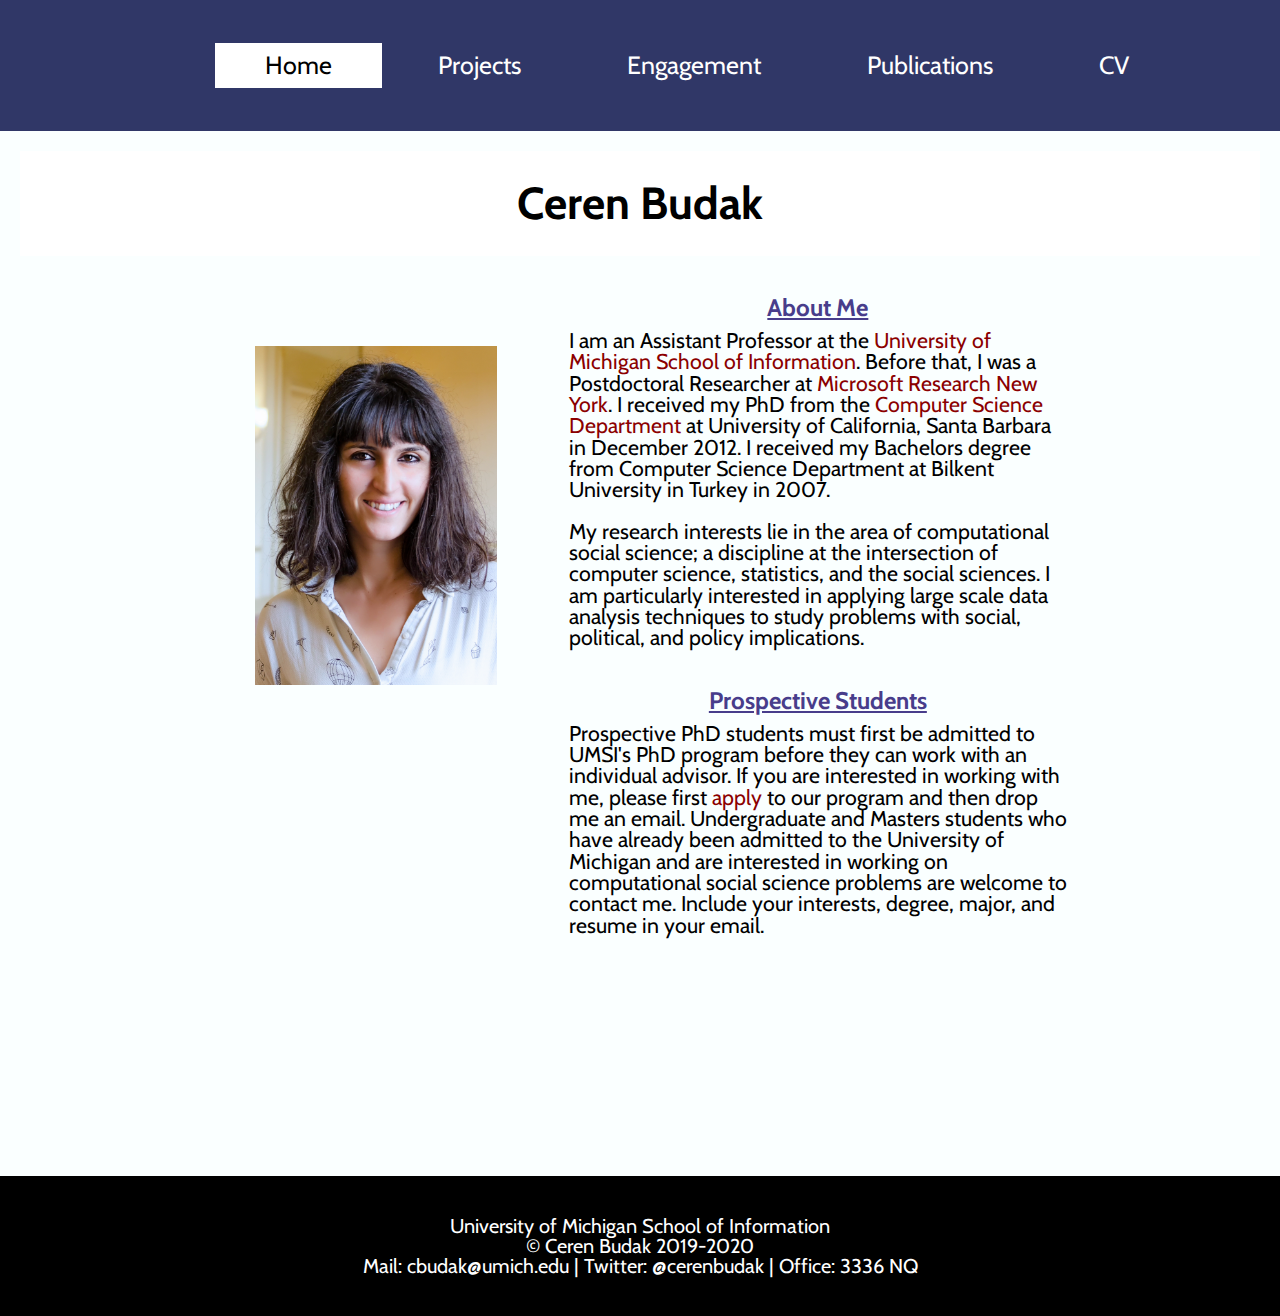
<file: index.html>
<!DOCTYPE html>
<html lang="en" dir="ltr">
<head>
    <meta charset="utf-8">
    <meta name="viewport" content="width=device-width, initial-scale=1.0">
    <link rel="stylesheet" type="text/css" href="style/html5reset.css">
    <link rel="stylesheet" type="text/css" href="style/style.css">
    <link href="https://fonts.googleapis.com/css?family=Cabin" rel="stylesheet">
    <link href= "https://fonts.googleapis.com/css?family=Ibarra+Real+Nova&display=swap" rel="stylesheet">
    <title>Ceren Budak</title>
</head>
<body>
    <main>

        <div class="skip"><a href="#main">Skip to Main Content</a></div>

        <div class="nav">
          <nav>
            <ul class='nav-links'>
              <li><a href="index.html" class='active-page'>Home</a></li>
              <li><a href="projects.html">Projects</a></li>
              <li><a href="engagement.html">Engagement</a></li>
              <li><a href="publications.html">Publications</a></li>
              <li><a href="cv.html">CV</a></li>

            </ul>
          </nav>
        </div>

        <div class="container">

        <header id="main">
          <h1>Ceren Budak</h1>
        </header>

        <div class="profile-img">
          <img src="images/cerenbudak_portrait.jpg" alt="">
        </div>

        <div class="about">

      <h2>About Me</h2>
      <p>
      I am an Assistant Professor at the <a target="_blank" href="https://www.si.umich.edu/">University of Michigan
      School of Information</a>. Before that, I was a Postdoctoral Researcher at <a target="_blank" href="http://research.microsoft.com/en-us/labs/newyork/">Microsoft Research New York</a>.
      I received my PhD from the <a target="_blank" href="http://www.cs.ucsb.edu/">Computer Science Department</a> at University of California, Santa Barbara in December 2012.
      I received my Bachelors degree from Computer Science Department at Bilkent University in Turkey in 2007.
      </p>

      <p>My research interests lie in the area of computational social science;
      a discipline at the intersection of computer science, statistics, and the social sciences.
      I am particularly interested in applying large scale data analysis techniques to study problems with social,
      political, and policy implications.
      </p>

      <h2>Prospective Students</h2>

      <p>Prospective PhD students must first be admitted to UMSI's PhD program before they can work with an individual advisor.
        If you are interested in working with me, please first <a target='_blank' href="https://www.si.umich.edu/academics/admissions/phd-application-requirements">apply</a> to our program and then drop me an email.
        Undergraduate and Masters students who have already been admitted to the University of Michigan and are interested
        in working on computational social science problems are welcome to contact me.
        Include your interests, degree, major, and resume in your email. </p>
      </div>

    </div>


        <footer>
          <p>University of Michigan School of Information <br/>
            &copy; Ceren Budak 2019-2020<br/>
            Mail: cbudak@umich.edu | Twitter: @cerenbudak | Office: 3336 NQ</p>
        </footer>
        </main>
      </body>
    </html>
</file>
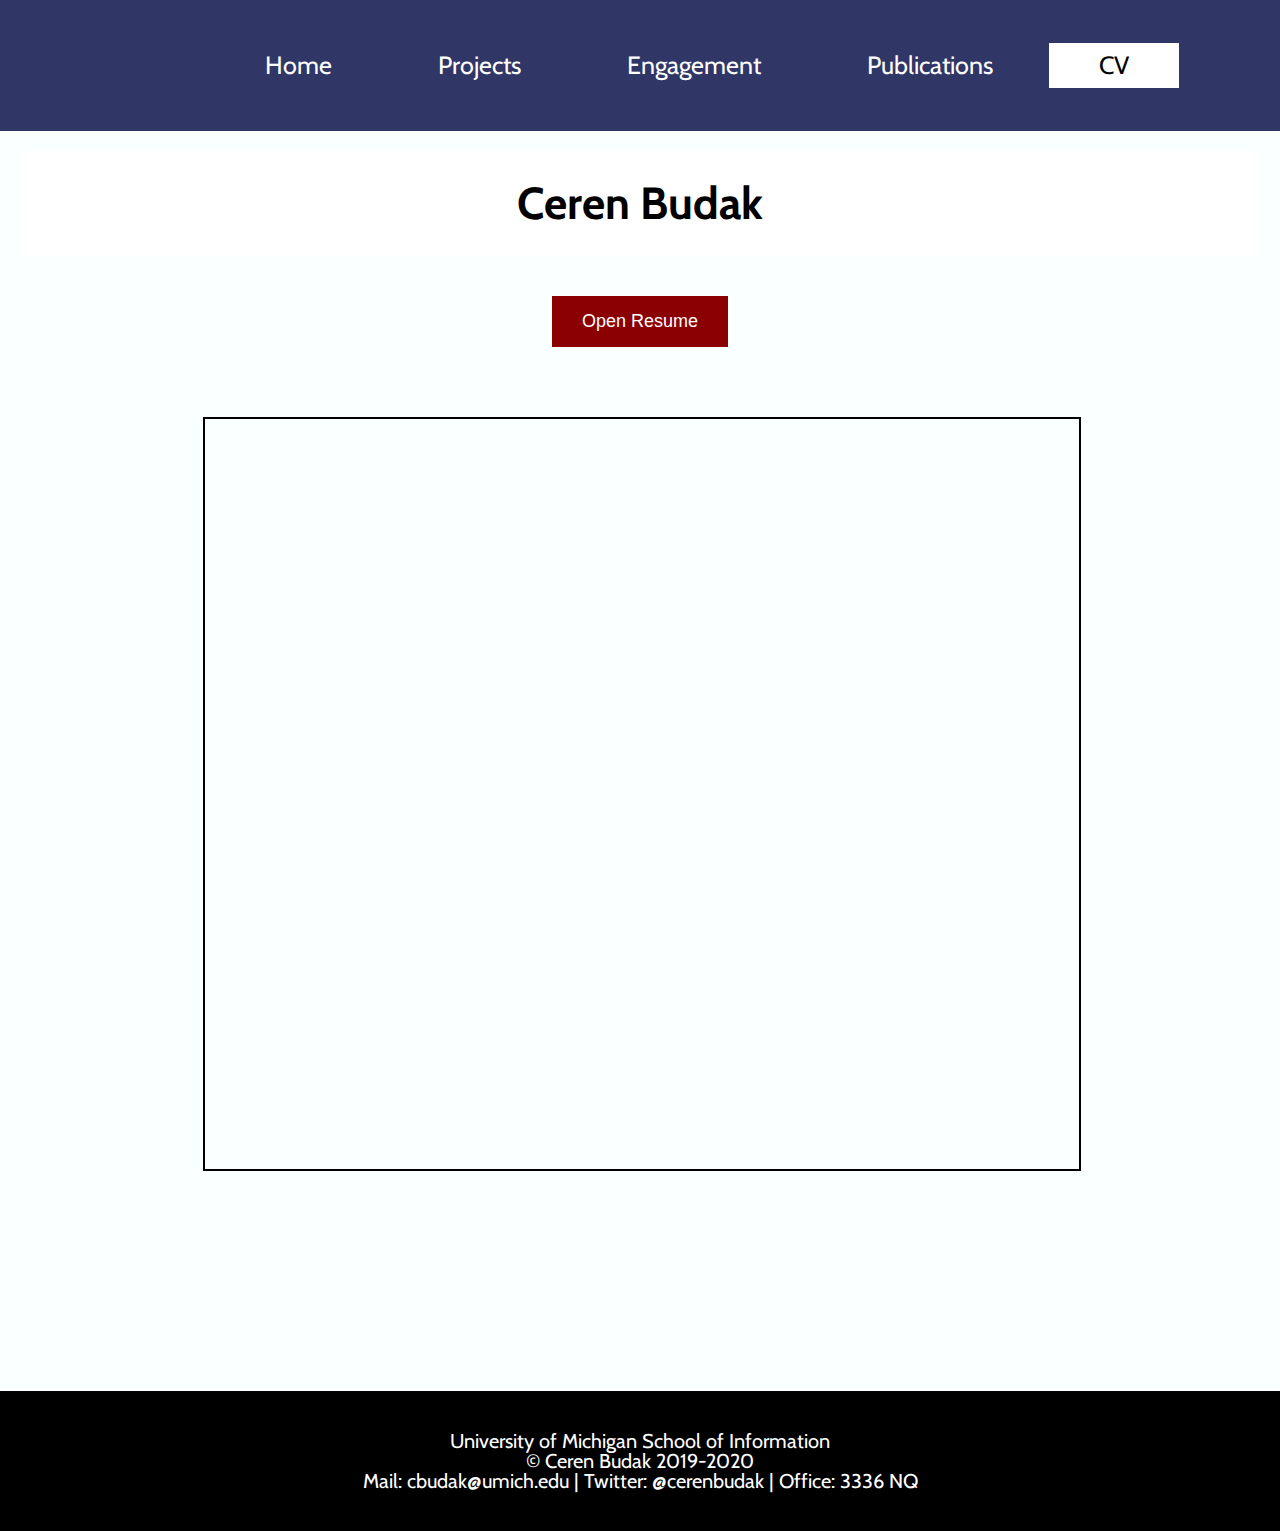
<file: cv.html>
<!DOCTYPE html>
<html lang="en" dir="ltr">
<head>
    <meta charset="utf-8">
    <meta name="viewport" content="width=device-width, initial-scale=1.0">
    <link rel="stylesheet" type="text/css" href="style/html5reset.css">
    <link rel="stylesheet" type="text/css" href="style/style.css">
    <link href="https://fonts.googleapis.com/css?family=Cabin" rel="stylesheet">
    <link href= "https://fonts.googleapis.com/css?family=Ibarra+Real+Nova&display=swap" rel="stylesheet">
    <title>CV</title>
  </head>
<body>
    <main>
        <div class="skip"><a href="#main">Skip to Main Content</a></div>
        <div class="nav">
          <nav>
            <ul class='nav-links'>
              <li><a href="index.html">Home</a></li>
              <li><a href="projects.html">Projects</a></li>
              <li><a href="engagement.html" >Engagement</a></li>
              <li><a href="publications.html">Publications</a></li>
              <li><a href="cv.html" class='active-page'>CV</a></li>
            </ul>
          </nav>
        </div>
        <div class="container">

        <header id="main">
          <h1>Ceren Budak</h1>
        </header>
          <iframe src="./files/cv.pdf" title="Resume"></iframe>

          <form method="get" action="./files/cv.pdf" target="_blank"><button type="submit">Open Resume</button></form>
          <!-- Bootstrap core JavaScript, need to download Bootstrap to use...check if necessary. -->
          <!-- <script src="./files/jquery.min.js.download"></script>
          <script src="./files/bootstrap.bundle.min.js.download"></script> -->
</div>
        <footer>
          <p>University of Michigan School of Information <br/>
            &copy; Ceren Budak 2019-2020<br/>
            Mail: cbudak@umich.edu | Twitter: @cerenbudak | Office: 3336 NQ</p>
        </footer>
        </main>
      </body>
    </html>
</file>
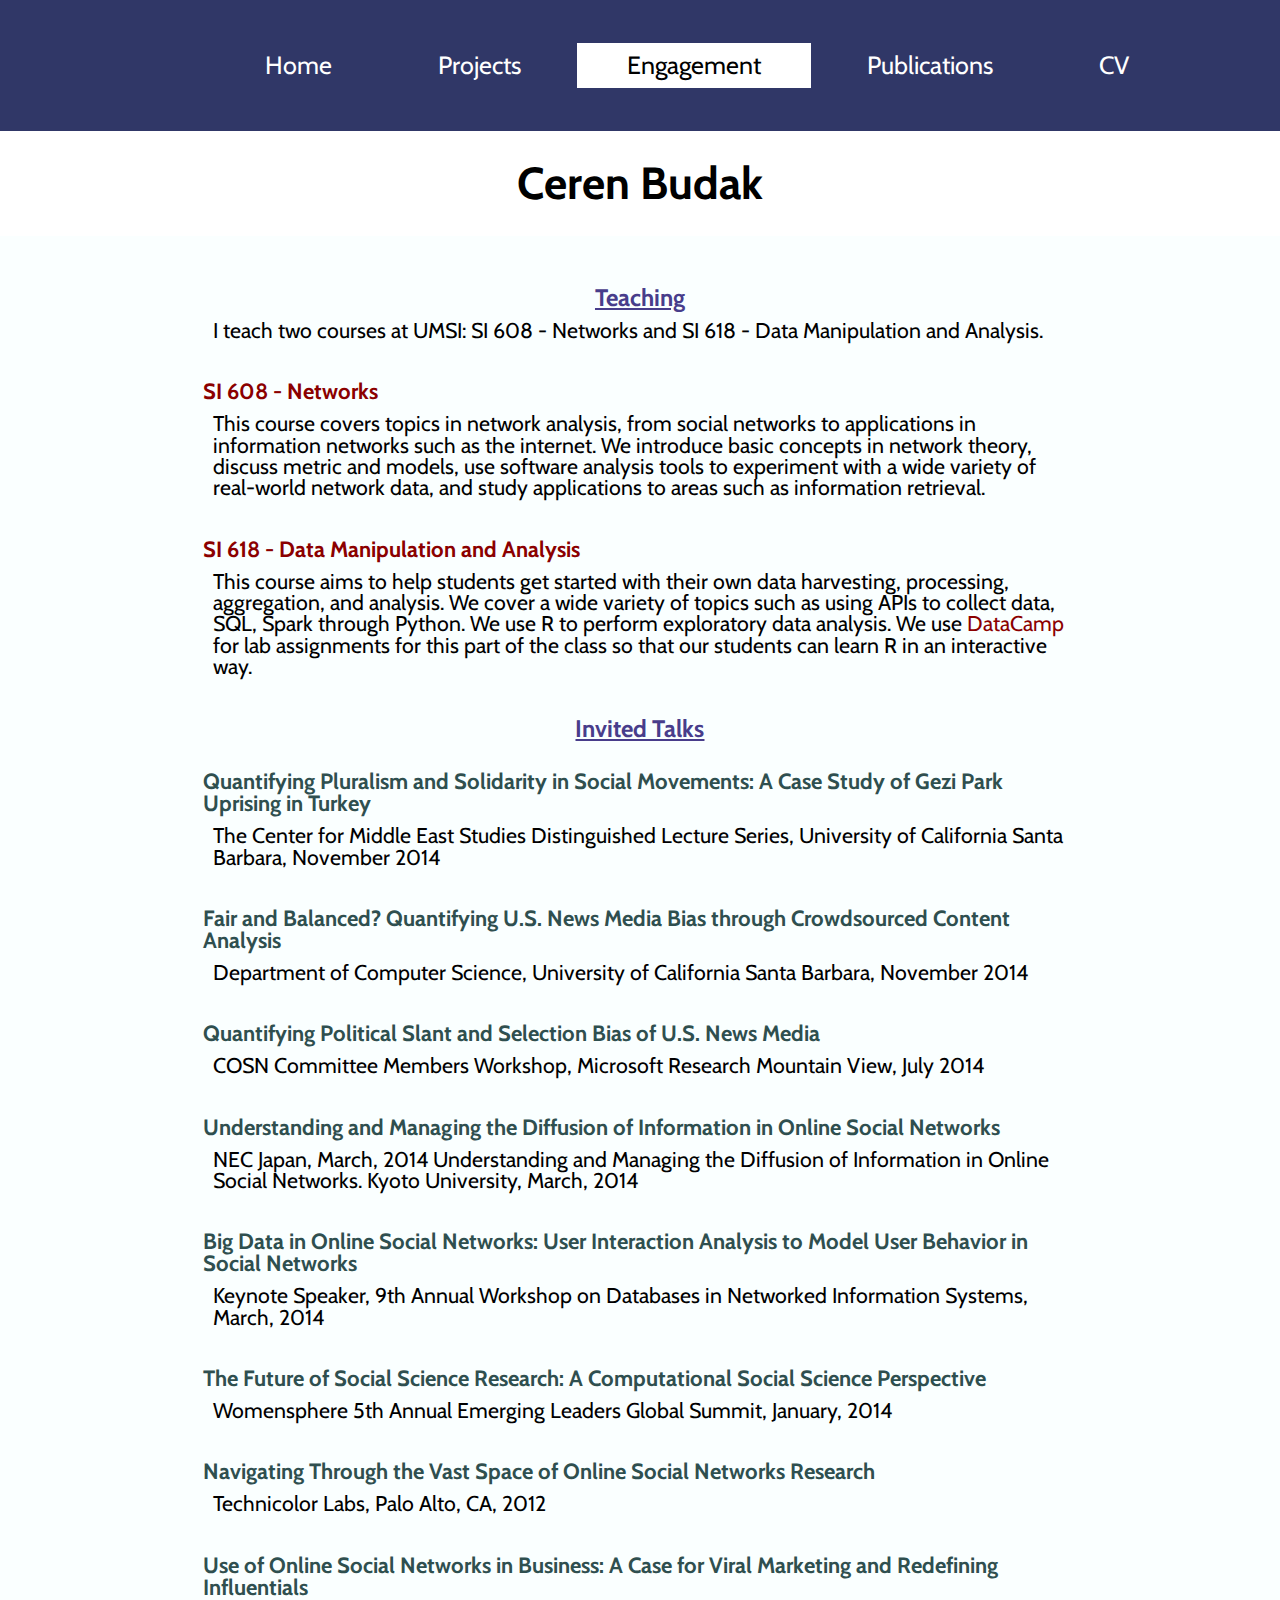
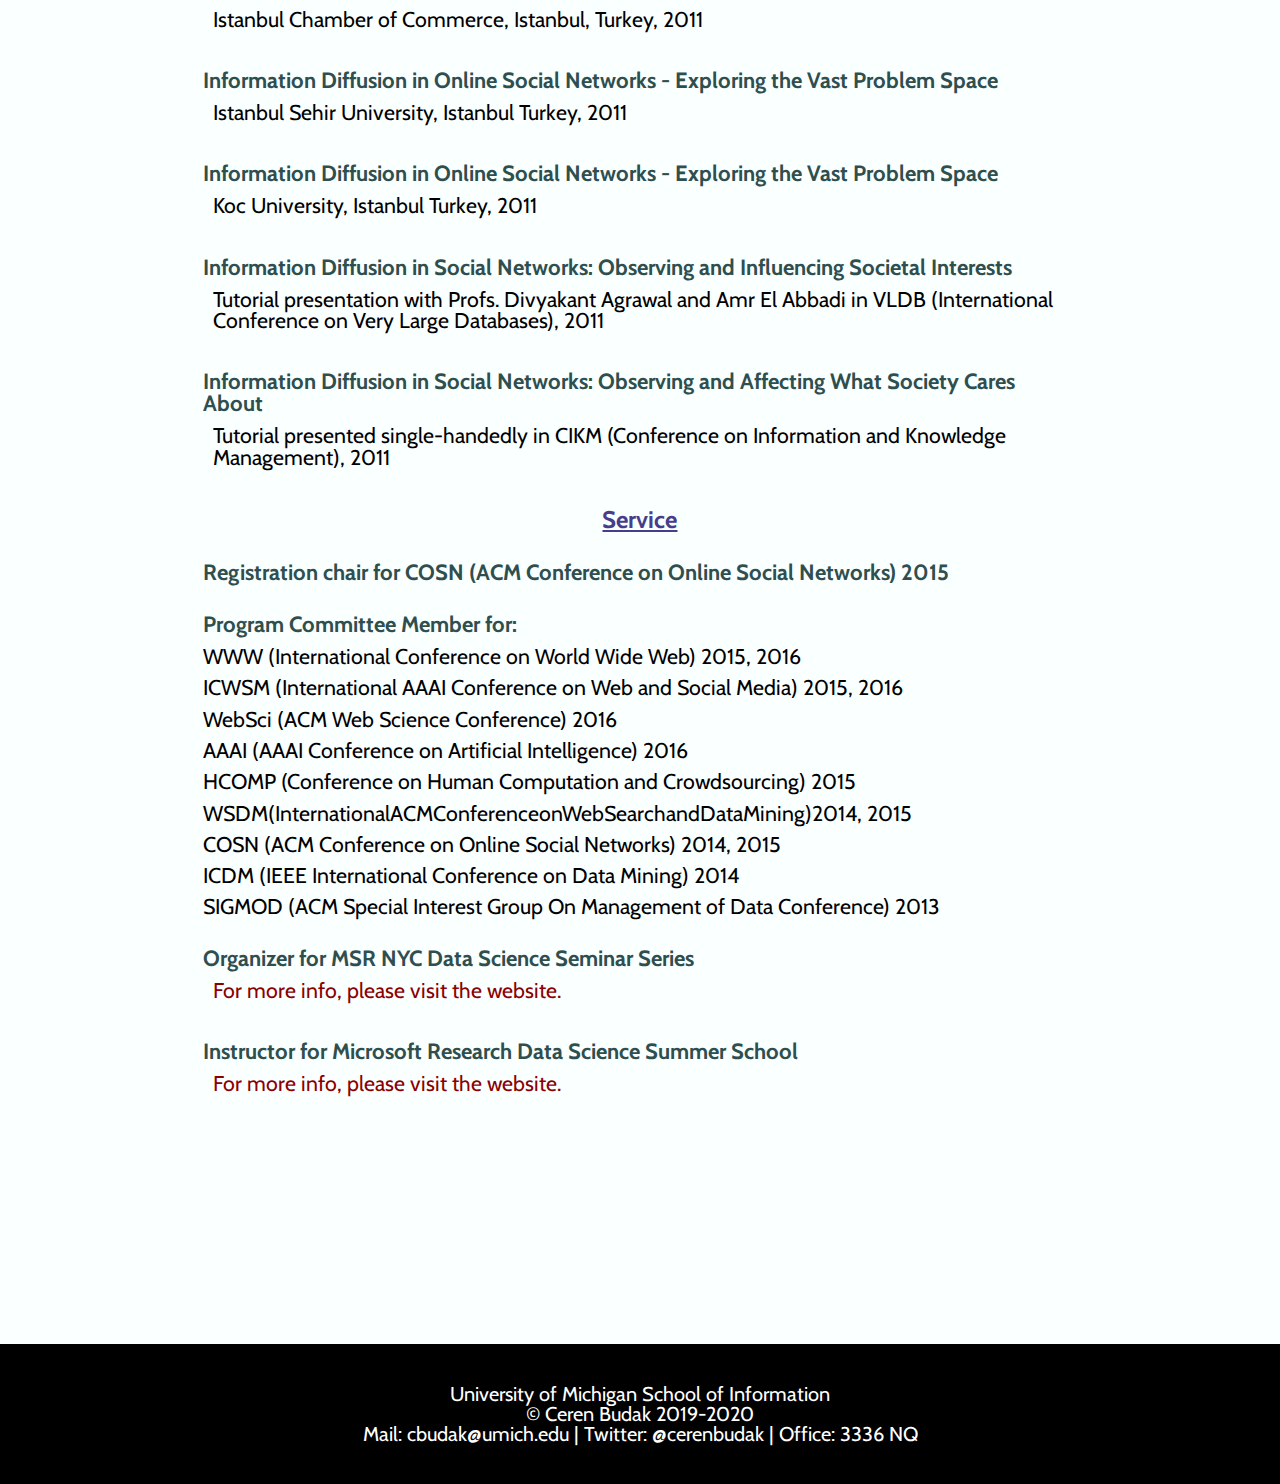
<file: engagement.html>
<!DOCTYPE html>
<html lang="en" dir="ltr">
<head>
    <meta charset="utf-8">
    <meta name="viewport" content="width=device-width, initial-scale=1.0">
    <link rel="stylesheet" type="text/css" href="style/html5reset.css">
    <link rel="stylesheet" type="text/css" href="style/style.css">
    <link href="https://fonts.googleapis.com/css?family=Cabin" rel="stylesheet">
    <link href= "https://fonts.googleapis.com/css?family=Ibarra+Real+Nova&display=swap" rel="stylesheet">
    <title>Engagement</title>
  </head>
<body>
    <main>
        <div class="skip"><a href="#main">Skip to Main Content</a></div>
        <div class="nav">
          <nav>
            <ul class='nav-links'>
              <li><a href="index.html">Home</a></li>
              <li><a href="projects.html">Projects</a></li>
              <li><a href="engagement.html"  class='active-page'>Engagement</a></li>
              <li><a href="publications.html">Publications</a></li>
              <li><a href="cv.html">CV</a></li>
            </ul>
          </nav>
        </div>
        <header id="main">
          <h1>Ceren Budak</h1>
        </header>
        <div class="container">
          <div class = "text">
            <div class="teaching">
                <h2>Teaching</h2>
                <p>I teach two courses at UMSI: SI 608 - Networks and SI 618 - Data Manipulation and Analysis.</p>

                <h3><a target = "_blank" href = 'https://www.si.umich.edu/programs/courses/608'>SI 608 - Networks</a></h3>
                <p>This course covers topics in network analysis, from social networks to applications in information networks such as the internet. We introduce basic concepts in network theory, discuss metric and models, use software analysis tools to experiment with a wide variety of real-world network data, and study applications to areas such as information retrieval.</p>

                <h3><a target = "_blank" href = 'https://www.si.umich.edu/programs/courses/618'>SI 618 - Data Manipulation and Analysis</a></h3>
                <p>This course aims to help students get started with their own data harvesting, processing, aggregation, and analysis. We cover a wide variety of topics such as using APIs to collect data, SQL, Spark through Python. We use R to perform exploratory data analysis. We use <a target = "_blank" href = 'https://www.datacamp.com/'>DataCamp</a> for lab assignments for this part of the class so that our students can learn R in an interactive way.</p>
            </div>
            <div class="talks">
              <h2>Invited Talks</h2>
              <ul>
                <li>
                  <h3>Quantifying Pluralism and Solidarity in Social Movements: A Case Study of Gezi Park Uprising in Turkey</h3>
                  <p class="li">The Center for Middle East Studies Distinguished Lecture Series, University of California Santa Barbara, November 2014</p>
                </li>
                <li>
                  <h3>Fair and Balanced? Quantifying U.S. News Media Bias through Crowdsourced Content Analysis</h3>
                  <p class="li">Department of Computer Science, University of California Santa Barbara, November 2014</p>
                </li>
                <li>
                  <h3>Quantifying Political Slant and Selection Bias of U.S. News Media</h3>
                  <p class="li"> COSN Committee Members Workshop, Microsoft Research Mountain View, July 2014</p>
                </li>
                <li>
                  <h3>Understanding and Managing the Diffusion of Information in Online Social Networks</h3>
                  <p class="li">NEC Japan, March, 2014
                  Understanding and Managing the Diffusion of Information in Online Social Networks. Kyoto University, March, 2014 </p>
                </li>
                <li>
                  <h3>Big Data in Online Social Networks: User Interaction Analysis to Model User Behavior in Social Networks</h3>
                  <p class="li">Keynote Speaker, 9th Annual Workshop on Databases in Networked Information Systems, March, 2014</p>
                </li>
                <li>
                  <h3>The Future of Social Science Research: A Computational Social Science Perspective</h3>
                  <p class="li">Womensphere 5th Annual Emerging Leaders Global Summit, January, 2014</p>
                </li>
                <li>
                  <h3>Navigating Through the Vast Space of Online Social Networks Research</h3>
                  <p class="li">Technicolor Labs, Palo Alto, CA, 2012</p>
                </li>
                <li>
                  <h3>Use of Online Social Networks in Business: A Case for Viral Marketing and Redefining Influentials</h3>
                  <p class="li">Istanbul Chamber of Commerce, Istanbul, Turkey, 2011</p>
                </li>
                <li>
                  <h3>Information Diffusion in Online Social Networks - Exploring the Vast Problem Space</h3>
                  <p class="li">Istanbul Sehir University, Istanbul Turkey, 2011</p>
                </li>
                <li>
                  <h3>Information Diffusion in Online Social Networks - Exploring the Vast Problem Space</h3>
                  <p class="li">Koc University, Istanbul Turkey, 2011</p>
                </li>
                <li>
                  <h3>Information Diffusion in Social Networks: Observing and Influencing Societal Interests</h3>
                  <p class="li">Tutorial presentation with Profs. Divyakant Agrawal and Amr El Abbadi in VLDB (International Conference on Very Large Databases), 2011 </p>
                </li>
                <li>
                  <h3>Information Diffusion in Social Networks: Observing and Affecting What Society Cares About</h3>
                  <p class="li">Tutorial presented single-handedly in CIKM (Conference on Information and Knowledge Management), 2011</p>
                </li>
              </ul>
            </div>
            <div class="service">
                <h2>Service</h2>
                <ul>
                  <li><h3>Registration chair for COSN (ACM Conference on Online Social Networks) 2015</h3>
                  </li>
                  <li>
                    <h3>Program Committee Member for:</h3>
                    <ul>
                      <li>WWW (International Conference on World Wide Web) 2015, 2016</li>
                      <li>ICWSM (International AAAI Conference on Web and Social Media) 2015, 2016</li>
                      <li>WebSci (ACM Web Science Conference) 2016</li>
                      <li>AAAI (AAAI Conference on Artificial Intelligence) 2016</li>
                      <li>HCOMP (Conference on Human Computation and Crowdsourcing) 2015</li>
                      <li>WSDM(InternationalACMConferenceonWebSearchandDataMining)2014, 2015</li>
                      <li>COSN (ACM Conference on Online Social Networks) 2014, 2015</li>
                      <li>ICDM (IEEE International Conference on Data Mining) 2014</li>
                      <li>SIGMOD (ACM Special Interest Group On Management of Data Conference) 2013</li>
                    </ul>
                  </li>
                  <li>
                    <h3>Organizer for MSR NYC Data Science Seminar Series</h3>
                    <p class="li"><a target = "_blank" href="http://datascienceseminar.nyc/">For more info, please visit the website.</a></p>
                  </li>
                  <li>
                    <h3>Instructor for Microsoft Research Data Science Summer School</h3>
                    <p class='li'><a target = "_blank" href='https://www.microsoft.com/en-us/research/academic-program/data-science-summer-school/'>For more info, please visit the website.</a></p>
                  </li>
                </ul>
              </div>
            </div>
        </div>
        <footer>
          <p>University of Michigan School of Information <br/>
            &copy; Ceren Budak 2019-2020<br/>
            Mail: cbudak@umich.edu | Twitter: @cerenbudak | Office: 3336 NQ</p>
        </footer>
        </main>
      </body>
    </html>
</file>
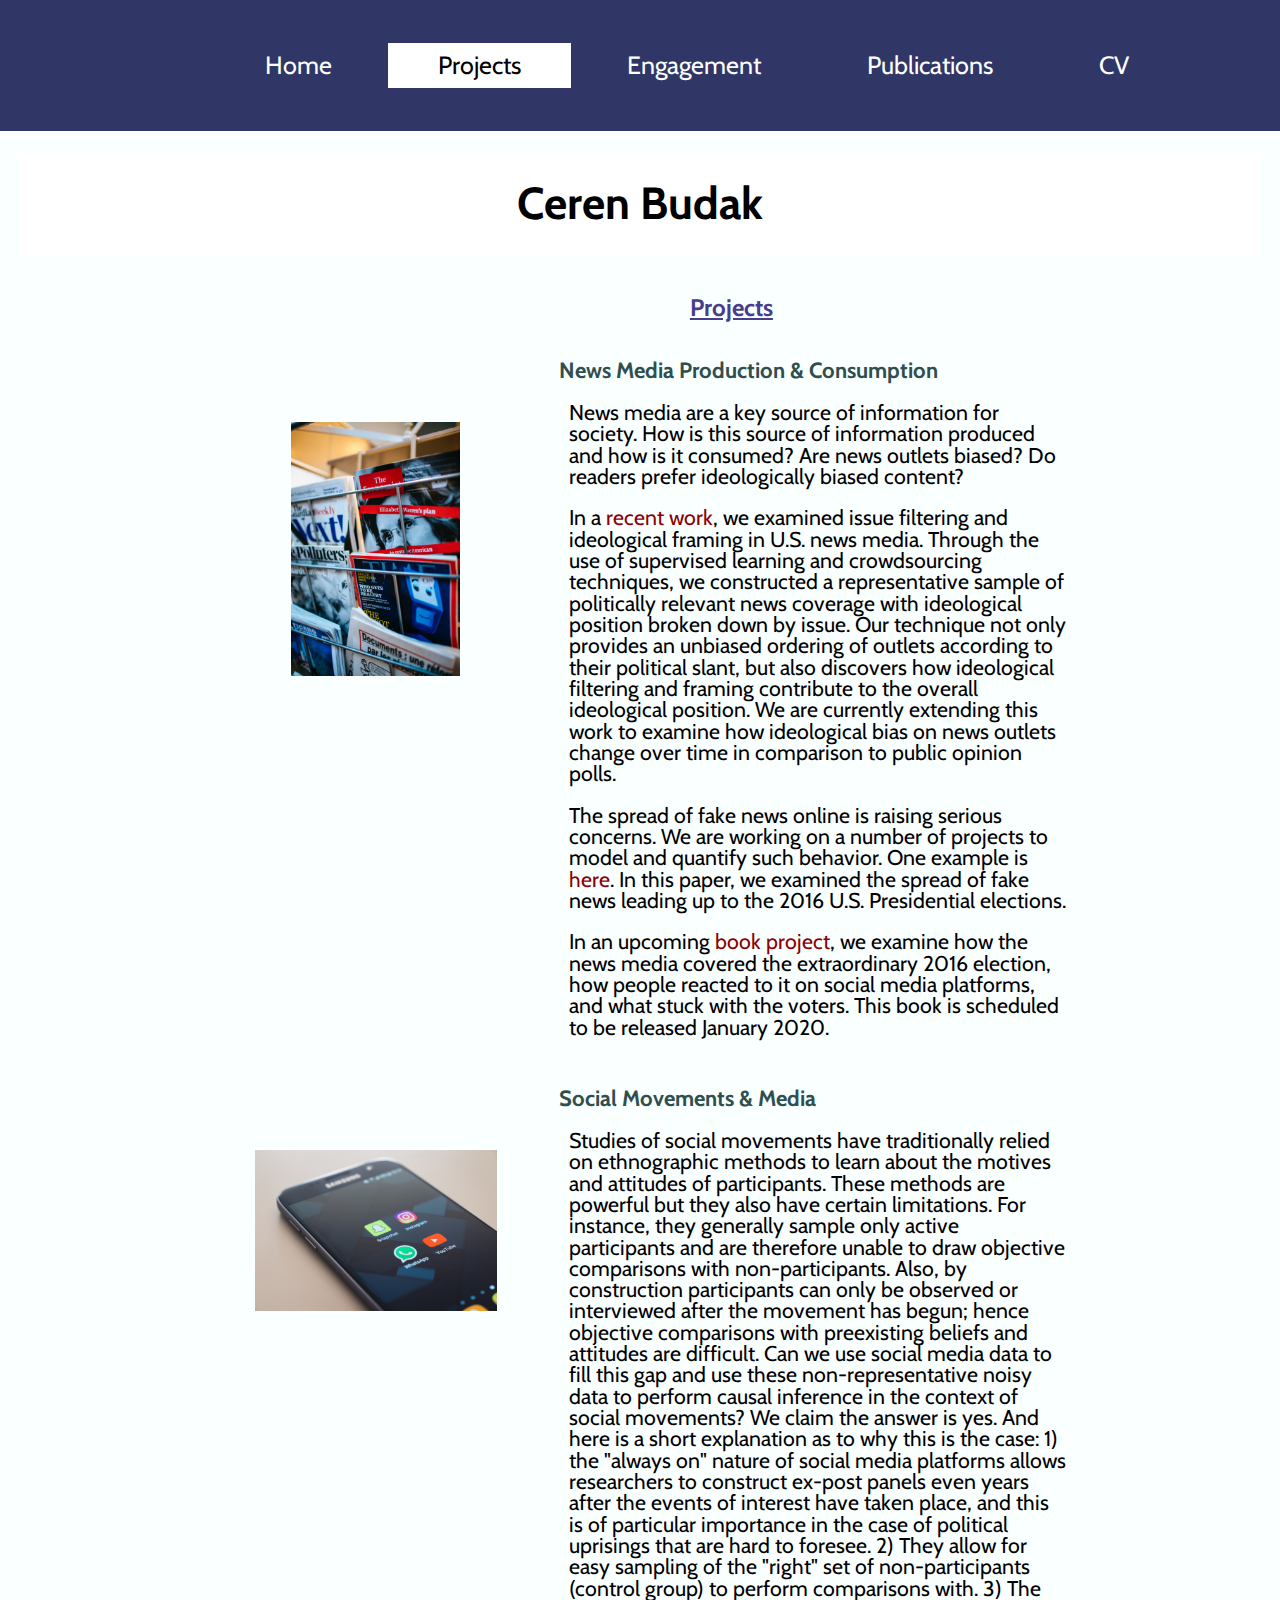
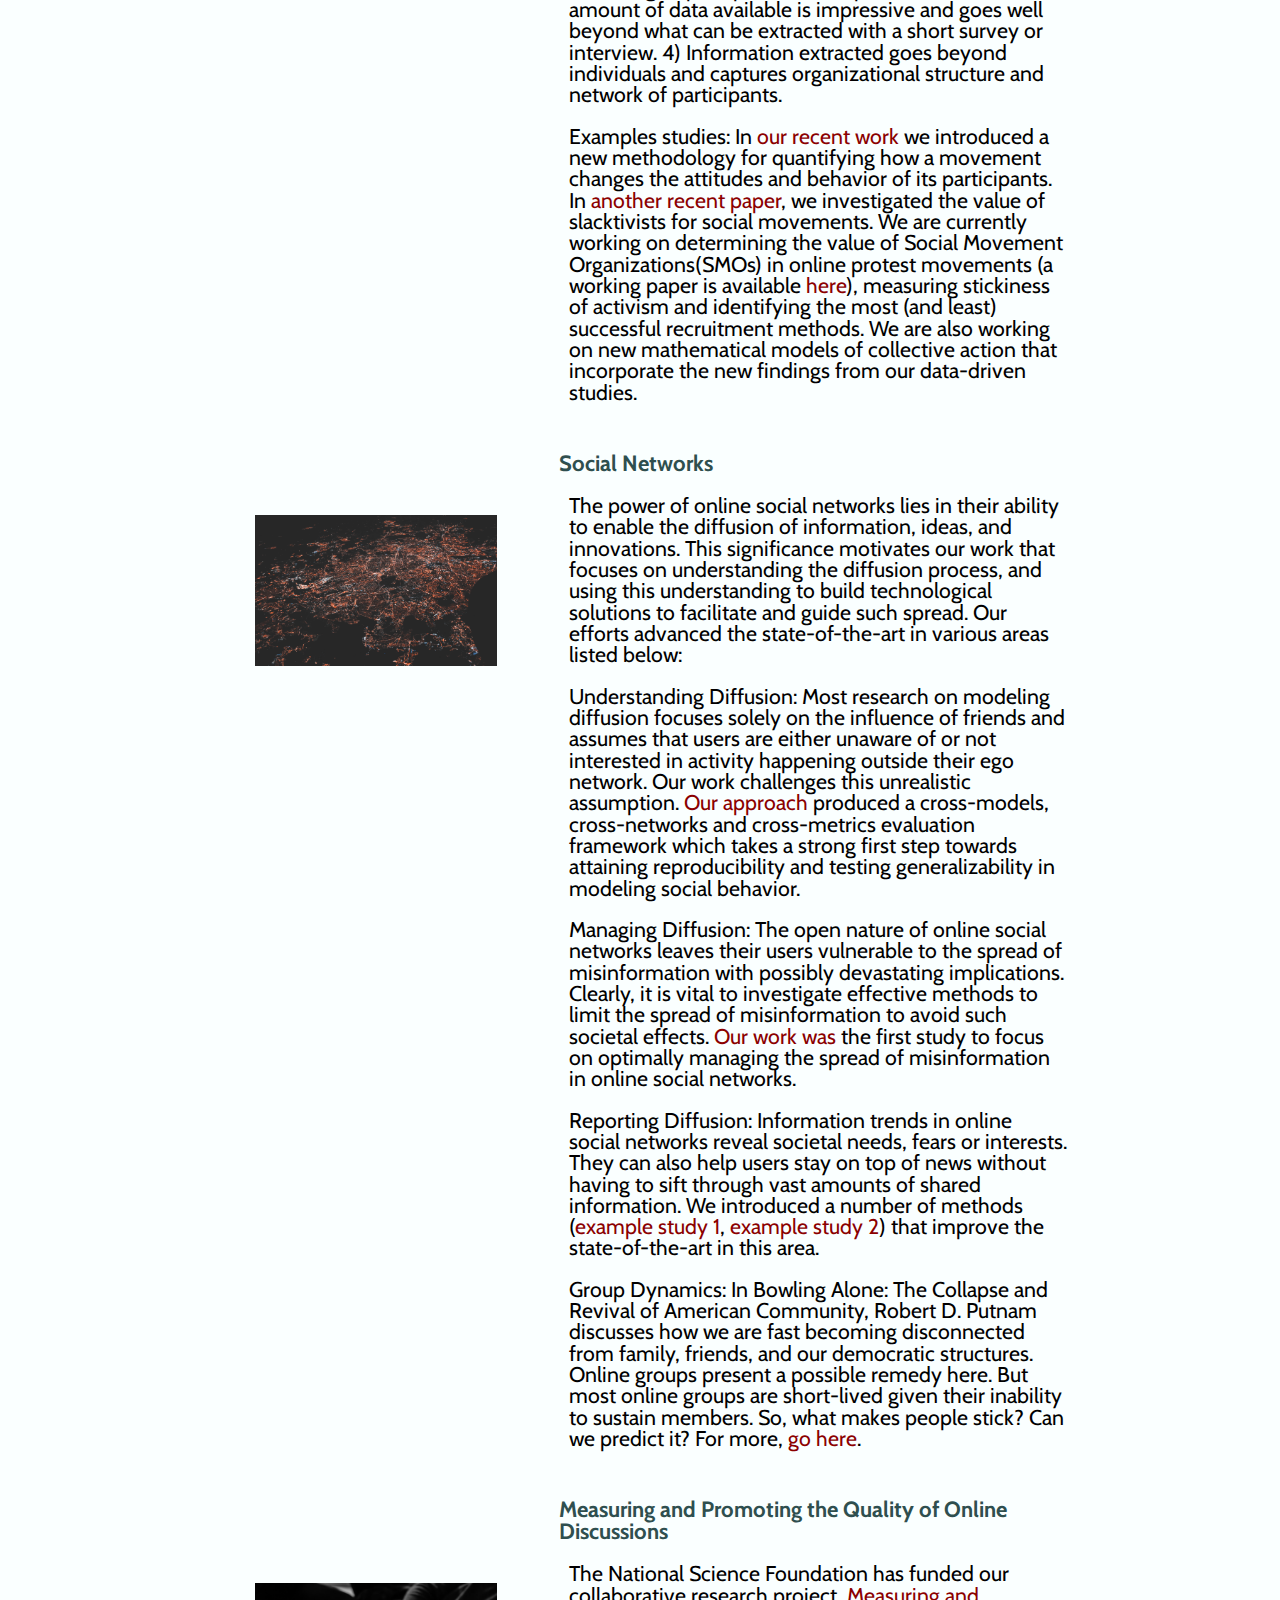
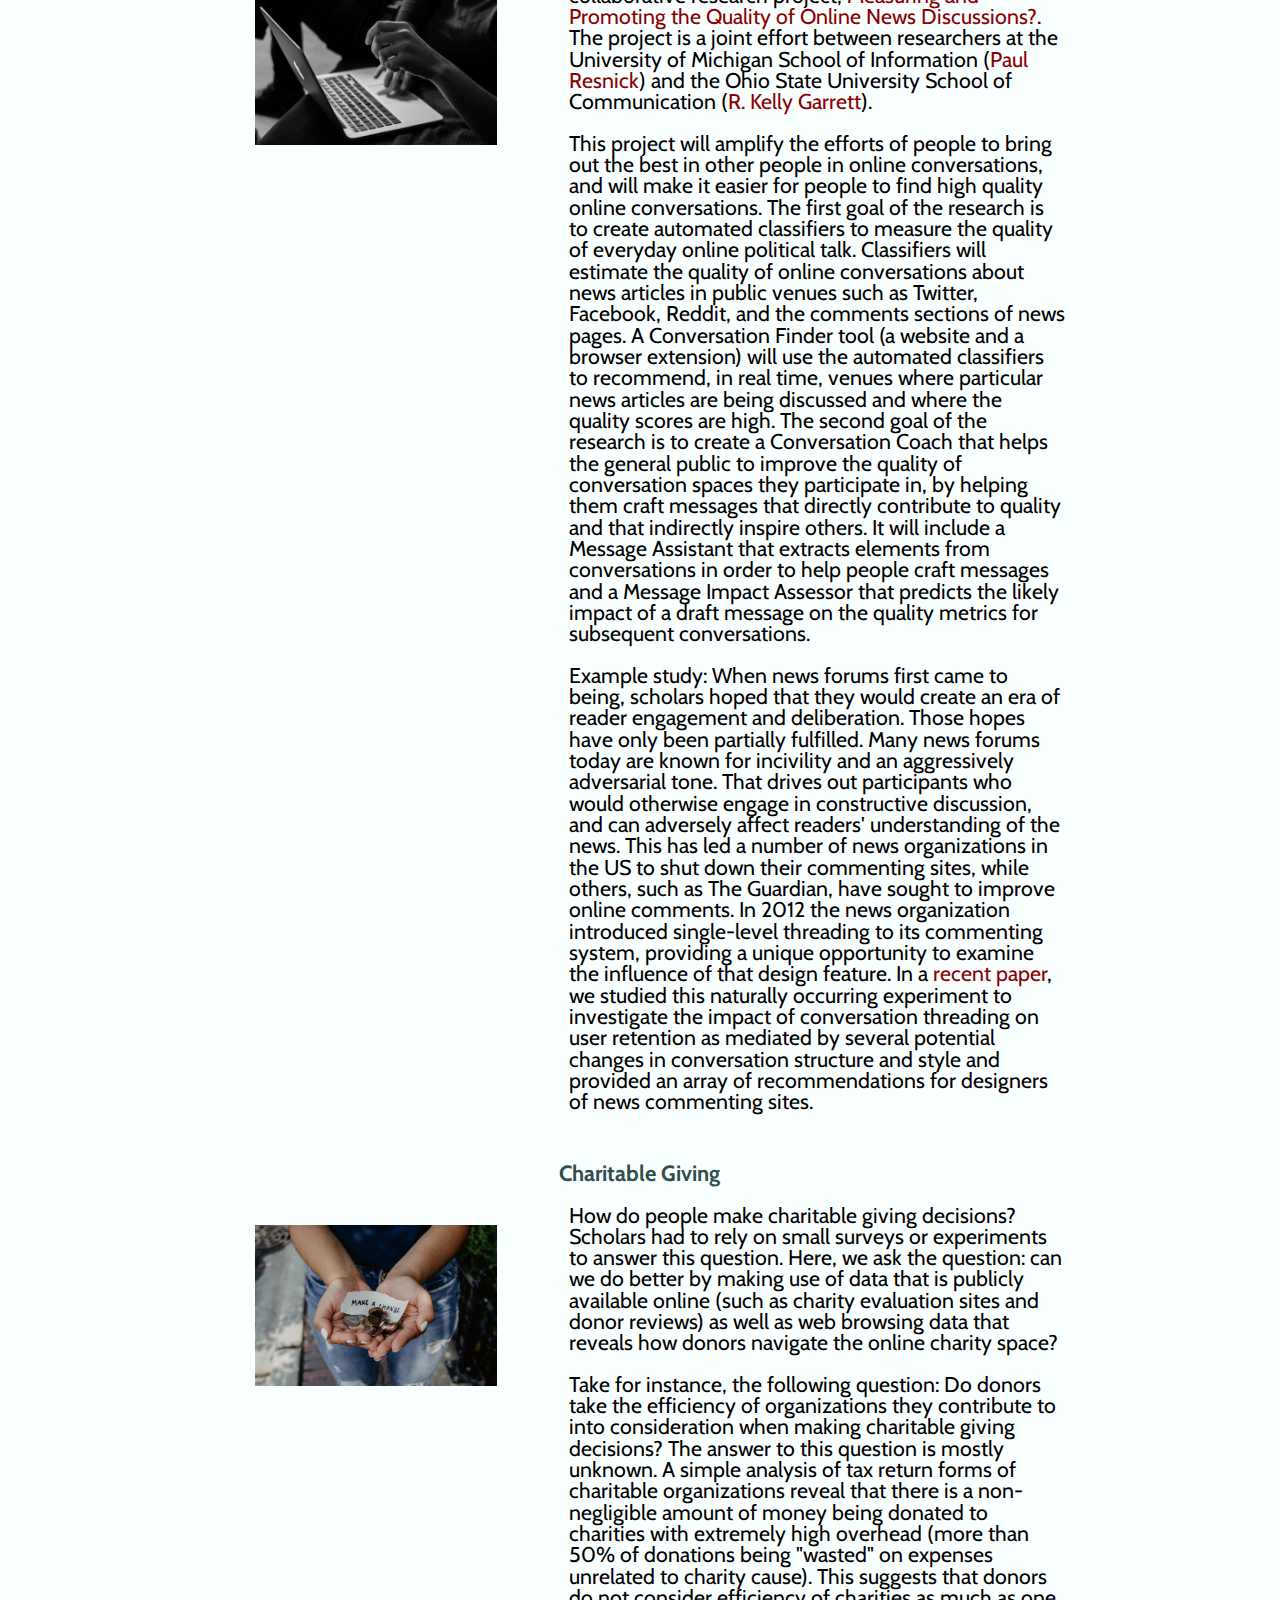
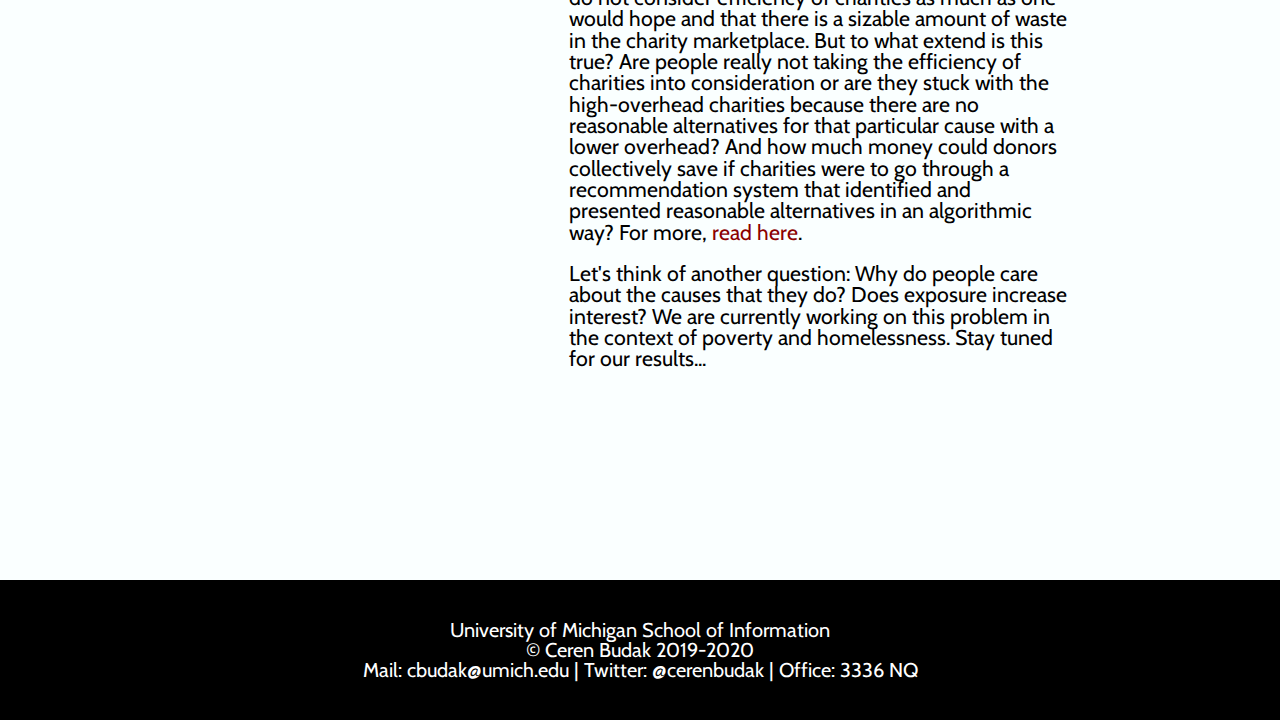
<file: projects.html>
<!DOCTYPE html>
<html lang="en" dir="ltr">
<head>
    <meta charset="utf-8">
    <meta name="viewport" content="width=device-width, initial-scale=1.0">
    <link rel="stylesheet" type="text/css" href="style/html5reset.css">
    <link rel="stylesheet" type="text/css" href="style/style.css">
    <link href="https://fonts.googleapis.com/css?family=Cabin" rel="stylesheet">
    <link href= "https://fonts.googleapis.com/css?family=Ibarra+Real+Nova&display=swap" rel="stylesheet">
    <title>Projects</title>
  </head>
<body>
    <main>
        <div class="skip"><a href="#main">Skip to Main Content</a></div>

        <div class="nav">
          <nav>
            <ul class='nav-links'>
              <li><a href="index.html">Home</a></li>
              <li><a href="projects.html" class='active-page'>Projects</a></li>
              <li><a href="engagement.html" >Engagement</a></li>
              <li><a href="publications.html">Publications</a></li>
              <li><a href="cv.html">CV</a></li>
            </ul>
          </nav>
        </div>


        <div class="container">

        <header id="main">
          <h1>Ceren Budak</h1>
        </header>

        <!-- <div class = "text"> -->
        <h2>Projects</h2>
        <h3 id="media">News Media Production &amp; Consumption</h3>

        <div class="news-img">
          <img src="images/newsmedia.jpg" alt="">
        </div>


        <div class= "news-text">
        <p>News media are a key source of information for society. How is this source of information produced and how is it consumed? Are news outlets biased? Do readers prefer ideologically biased content?</p>

        <p>In a <a target="_blank" href="https://academic.oup.com/poq/article/80/S1/250/2223443">recent work</a>, we examined issue filtering and ideological framing in U.S. news media. Through the use
          of supervised learning and crowdsourcing techniques, we constructed a representative sample of politically
          relevant news coverage with ideological position broken down by issue. Our technique not only provides
          an unbiased ordering of outlets according to their political slant, but also discovers how ideological
          filtering and framing contribute to the overall ideological position. We are currently extending this work to examine how
          ideological bias on news outlets change over time in comparison to public opinion polls.</p>

          <p> The spread of fake news online is raising serious concerns. We are working on a number of projects to model and quantify such behavior. One example is <a target="_blank" href="files/fakenews.pdf">here</a>. In this paper, we examined the spread of fake news leading up to the 2016 U.S. Presidential elections.</p>

          <p>In an upcoming <a target="_blank" href="https://www.brookings.edu/book/words-that-matter/">book project</a>, we examine how the news media covered the extraordinary 2016 election, how people reacted to it on social media platforms, and what stuck with the voters. This book is scheduled to be released January 2020.</p>
        </div>

          <h3 id="movements">Social Movements &amp; Media</h3>

          <div class="socialmedia-img">
            <img src="images/socialmedia.jpg" alt="">
          </div>

          <div class='social-text'>

          <p>
              Studies of social movements have traditionally relied on ethnographic methods to learn about
              the motives and attitudes of participants. These methods are powerful but they also have certain limitations.
              For instance, they generally sample only active participants and are therefore unable to draw
              objective comparisons with non-participants. Also, by construction participants can only be
              observed or interviewed after the movement has begun; hence objective comparisons
              with preexisting beliefs and attitudes are difficult.
              Can we use social media data to fill this gap and use these non-representative noisy data to perform causal inference in the context of social movements?
              We claim the answer is yes. And here is a short explanation as to why this is the case: 1) the "always on" nature of social media platforms
              allows researchers to construct ex-post panels even years after the events of interest
              have taken place, and this is of particular importance in the case of political uprisings that are hard to foresee.
              2) They allow for easy sampling of the "right" set of non-participants (control group) to perform comparisons with. 3) The amount of
              data available is impressive and goes well beyond what can be extracted with a short survey or interview. 4) Information extracted goes beyond individuals and captures organizational structure and
              network of participants.
              </p>

              <p>
              Examples studies: In
              <a target="_blank" href="publications.html">our recent work</a> we introduced a new methodology for quantifying how a movement changes the attitudes and behavior of its participants. In <a target="_blank" href="files/ICWSM2016.pdf">another recent paper</a>, we investigated the value of slacktivists for social movements.
              We are currently working on determining the value of Social Movement Organizations(SMOs) in online protest movements (a working paper is available <a target="_blank" href="https://papers.ssrn.com/sol3/papers.cfm?abstract_id=3068546">here</a>), measuring stickiness of activism and identifying the most (and least) successful recruitment methods.
              We are also working on new mathematical models of collective action that incorporate the new findings from our data-driven studies.
          </p>
        </div>

          <h3 id="networks">Social Networks</h3>

          <div class="network-img">
            <img src="images/network.jpg" alt="">
          </div>

          <div class="network-text">

          <p>The power of online social networks lies in their ability to enable the diffusion of information, ideas, and innovations.
              This significance motivates our work that focuses on understanding the diffusion process, and using this understanding to build technological solutions to facilitate and guide such spread.
              Our efforts advanced the state-of-the-art in various areas listed below:</p>

              <p>
              Understanding Diffusion: Most research on modeling diffusion focuses solely on the influence of friends and assumes that users are either unaware of or not interested in activity happening outside their ego network. Our work challenges this unrealistic assumption.
              <a target="_blank" href="http://ieeexplore.ieee.org/xpls/abs_all.jsp?arnumber=6413909">Our approach</a> produced a cross-models, cross-networks and cross-metrics evaluation framework which
              takes a strong first step towards attaining reproducibility and testing generalizability in modeling social behavior.
              </p>

          <p>Managing Diffusion: The open nature of online social networks leaves their users vulnerable to the spread of misinformation with possibly devastating implications. Clearly, it is vital to investigate effective methods to limit the spread of misinformation to avoid such societal effects. <a target="_blank" href="http://dl.acm.org/authorize?405373">Our work was</a> the first study to focus on optimally managing the spread of misinformation in online social networks.
          </p>

          <p>Reporting Diffusion: Information trends in online social networks reveal societal needs, fears or interests. They can also help users stay on top of news without having to sift through vast amounts of shared information. We introduced a number of methods (<a target="_blank" href="files/examplestudy1.pdf">example study 1</a>,
          <a target="_blank" href="files/examplestudy2.pdf">example study 2</a>) that improve the state-of-the-art in this area.
          </p>

          <p>Group Dynamics: In Bowling Alone: The Collapse and Revival of American Community, Robert D. Putnam discusses how we are fast becoming disconnected from family, friends, and our democratic structures. Online groups present a possible remedy here. But most online groups are short-lived given their inability to sustain members. So, what makes people stick? Can we predict it? For more, <a target="_blank" href="http://dl.acm.org/citation.cfm?id=2488404">go here</a>.
          </p>
        </div>

          <h3 id="deliberation">Measuring and Promoting the Quality of Online Discussions</h3>

          <div class="diss-img">
            <img src="images/discussions.jpg" alt="">
          </div>

          <div class=diss-text>

          <p>The National Science Foundation has funded our collaborative research project, <a target="_blank" href="https://www.nsf.gov/awardsearch/showAward?AWD_ID=1717965">Measuring and Promoting the Quality of Online News Discussions?</a>. The project is a joint effort between researchers at the University of Michigan School of Information (<a target="_blank" href="http://presnick.people.si.umich.edu/">Paul Resnick</a>) and the Ohio State University School of Communication (<a target="_blank" href="http://rkellygarrett.com/">R. Kelly Garrett</a>).</p>

          <p> This project will amplify the efforts of people to bring out the best in other people in online conversations, and will make it easier for people to find high quality online conversations. The first goal of the research is to create automated classifiers to measure the quality of everyday online political talk. Classifiers will estimate the quality of online conversations about news articles in public venues such as Twitter, Facebook, Reddit, and the comments sections of news pages. A Conversation Finder tool (a website and a browser extension) will use the automated classifiers to recommend, in real time, venues where particular news articles are being discussed and where the quality scores are high. The second goal of the research is to create a Conversation Coach that helps the general public to improve the quality of conversation spaces they participate in, by helping them craft messages that directly contribute to quality and that indirectly inspire others. It will include a Message Assistant that extracts elements from conversations in order to help people craft messages and a Message Impact Assessor that predicts the likely impact of a draft message on the quality metrics for subsequent conversations.</p>

          <p>Example study: When news forums first came to being, scholars hoped that they would create an era of reader engagement and deliberation. Those hopes have only been partially fulfilled. Many news forums today are known for
          incivility and an aggressively adversarial tone. That drives out participants who would otherwise
          engage in constructive discussion, and can adversely affect readers' understanding of the news.
          This has led a number of news organizations in the US to shut down their commenting sites, while others, such as The Guardian, have sought to improve online comments. In 2012 the news
          organization introduced single-level threading to its commenting system, providing a unique
          opportunity to examine the influence of that design feature. In a <a target="_blank" href="files/threading.pdf">recent paper</a>, we studied this naturally occurring experiment to investigate the impact of conversation threading on user retention as
          mediated by several potential changes in conversation structure and style and provided an array of recommendations for designers of news commenting sites. </p>

        </div>
          <h3 id="charity">Charitable Giving</h3>

          <div class="charity-img">
            <img src="images/charity.jpg" alt="">
          </div>

          <div class="charity-text">

          <p>How do people make charitable giving decisions? Scholars had to rely on small surveys or experiments to answer this question. Here, we ask the question: can we do better
          by making use of data that is publicly available online (such as charity evaluation sites and donor reviews) as well as web browsing
          data that reveals how donors navigate the online charity space?</p>

          <p>Take for instance, the following question: Do donors take the efficiency of organizations they contribute to into
          consideration when making charitable giving decisions? The answer to this question is mostly unknown.
          A simple analysis of tax return forms of charitable organizations reveal that there is a non-negligible
          amount of money being donated to charities with extremely high overhead (more than 50% of donations being "wasted"
          on expenses unrelated to charity cause). This suggests that donors do not consider efficiency of charities as
          much as one would hope and that there is a sizable amount of waste in the charity marketplace.
          But to what extend is this true? Are people really not taking the efficiency of charities
          into consideration or are they stuck with the high-overhead charities because
          there are no reasonable alternatives for that particular cause with a lower overhead?
          And how much money could donors collectively save if charities were to go through a recommendation system
          that identified and presented reasonable alternatives in an algorithmic way?
          For more, <a target="_blank" href="files/ICWSM2016.pdf">read here</a>.</p>

          <p>Let's think of another question: Why do people care about the causes that they do? Does exposure increase interest?
          We are currently working on this problem in the context of poverty and homelessness. Stay tuned for our results...</p>
    </div>
        <!-- </div> -->
    </div>

        <footer>
          <p>University of Michigan School of Information <br/>
            &copy; Ceren Budak 2019-2020<br/>
            Mail: cbudak@umich.edu | Twitter: @cerenbudak | Office: 3336 NQ</p>
        </footer>
        </main>
      </body>
    </html>
</file>
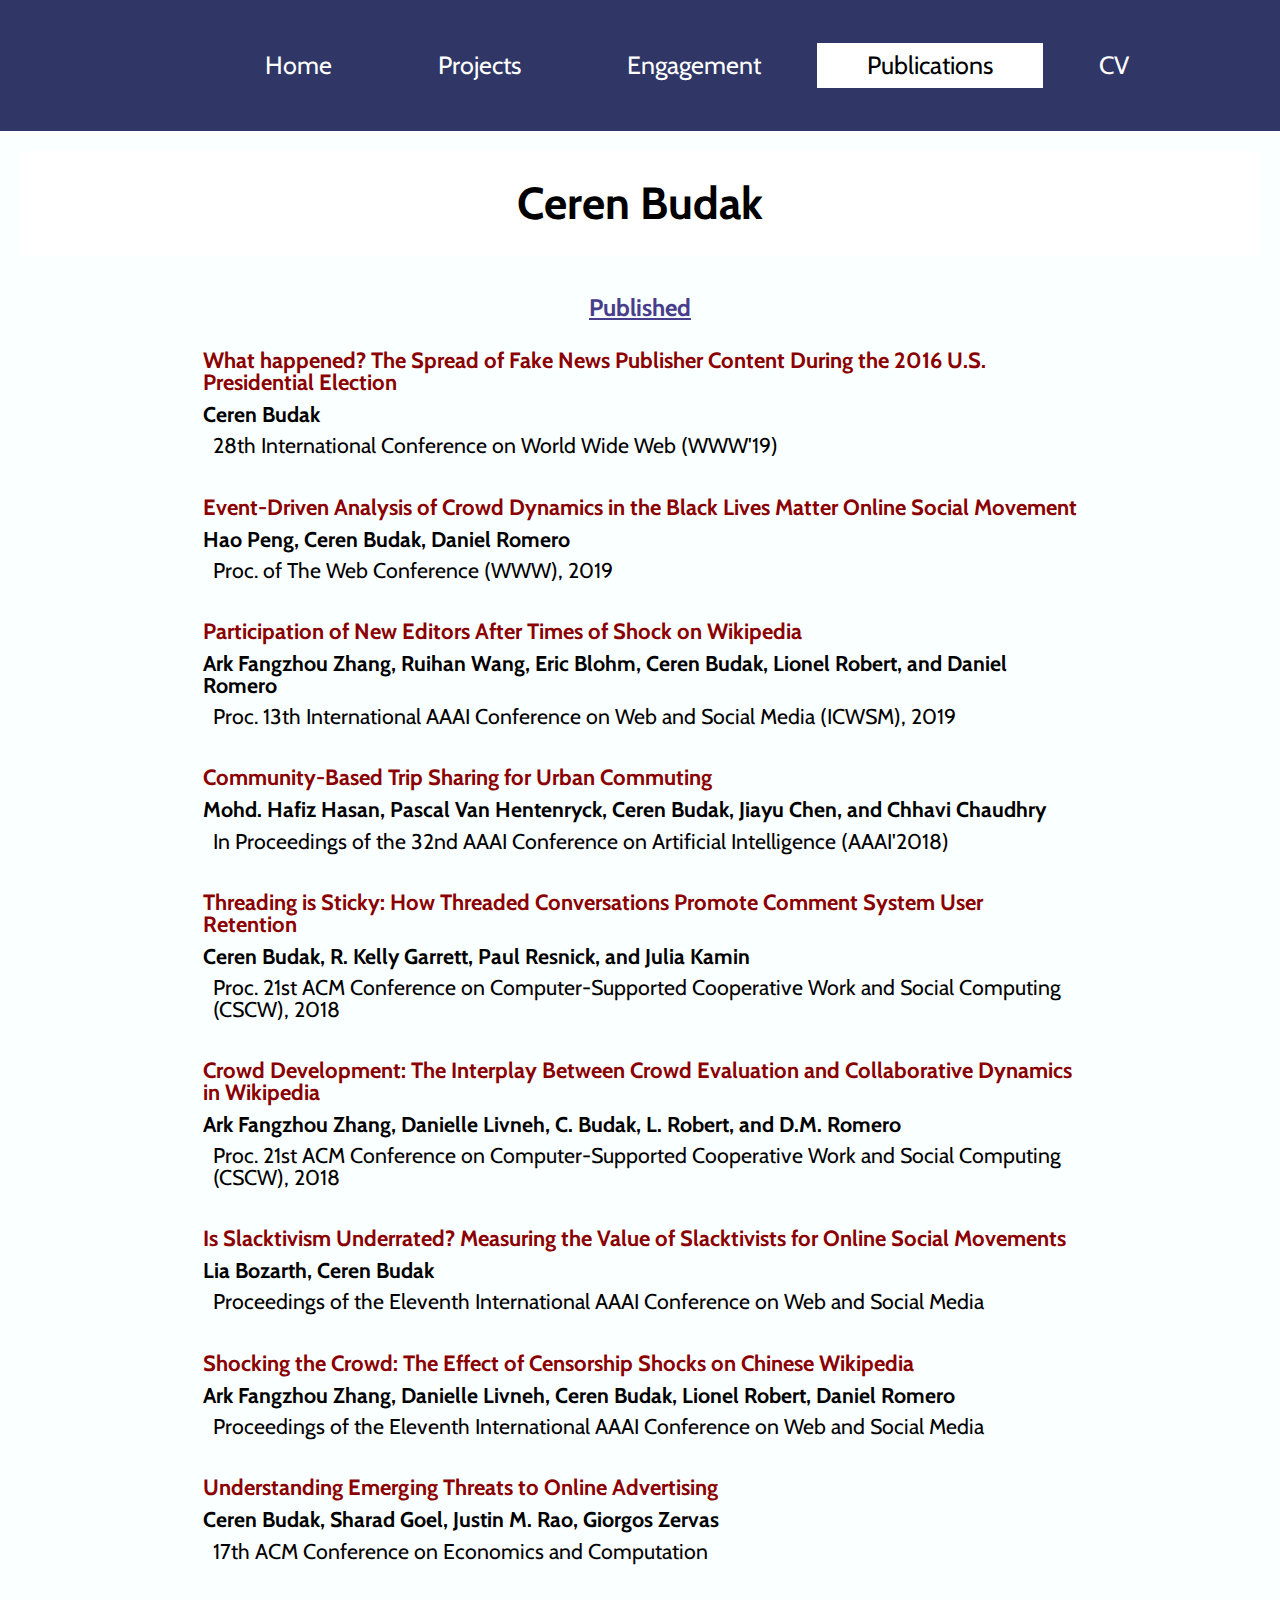
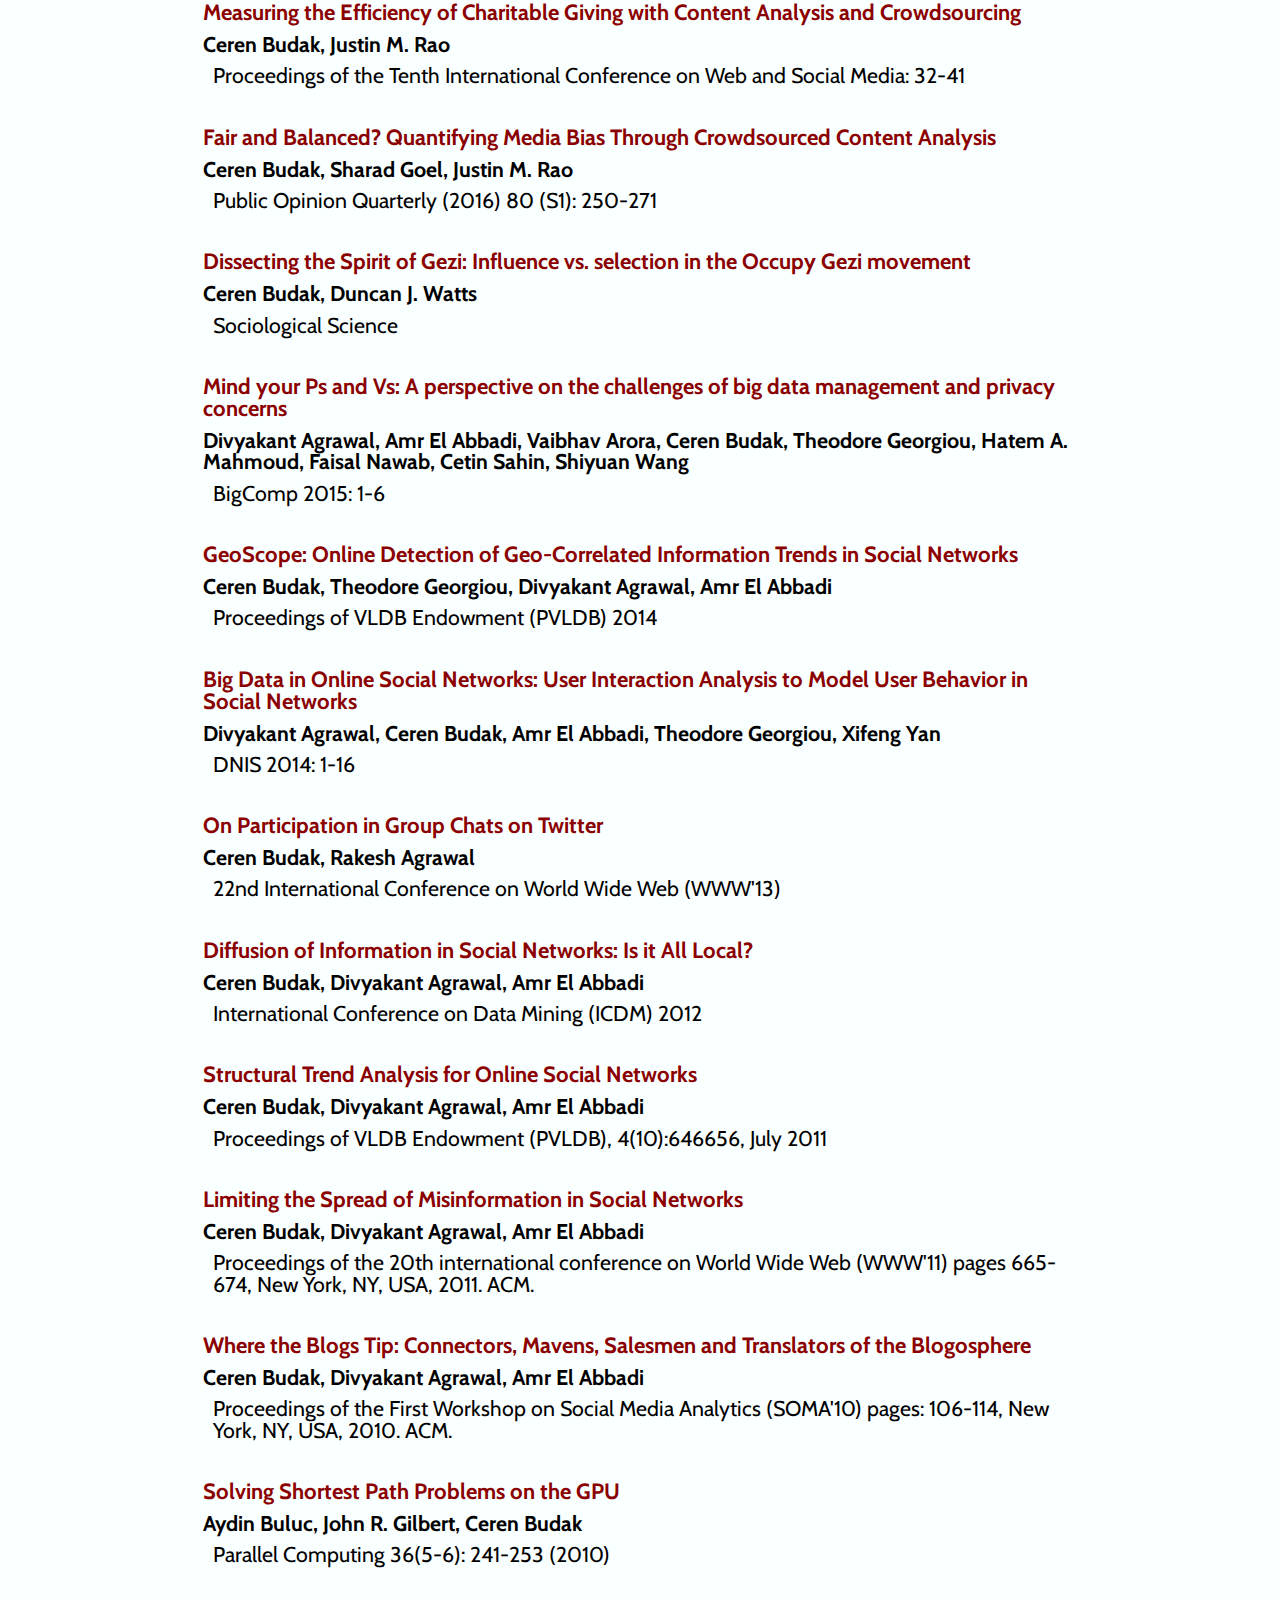
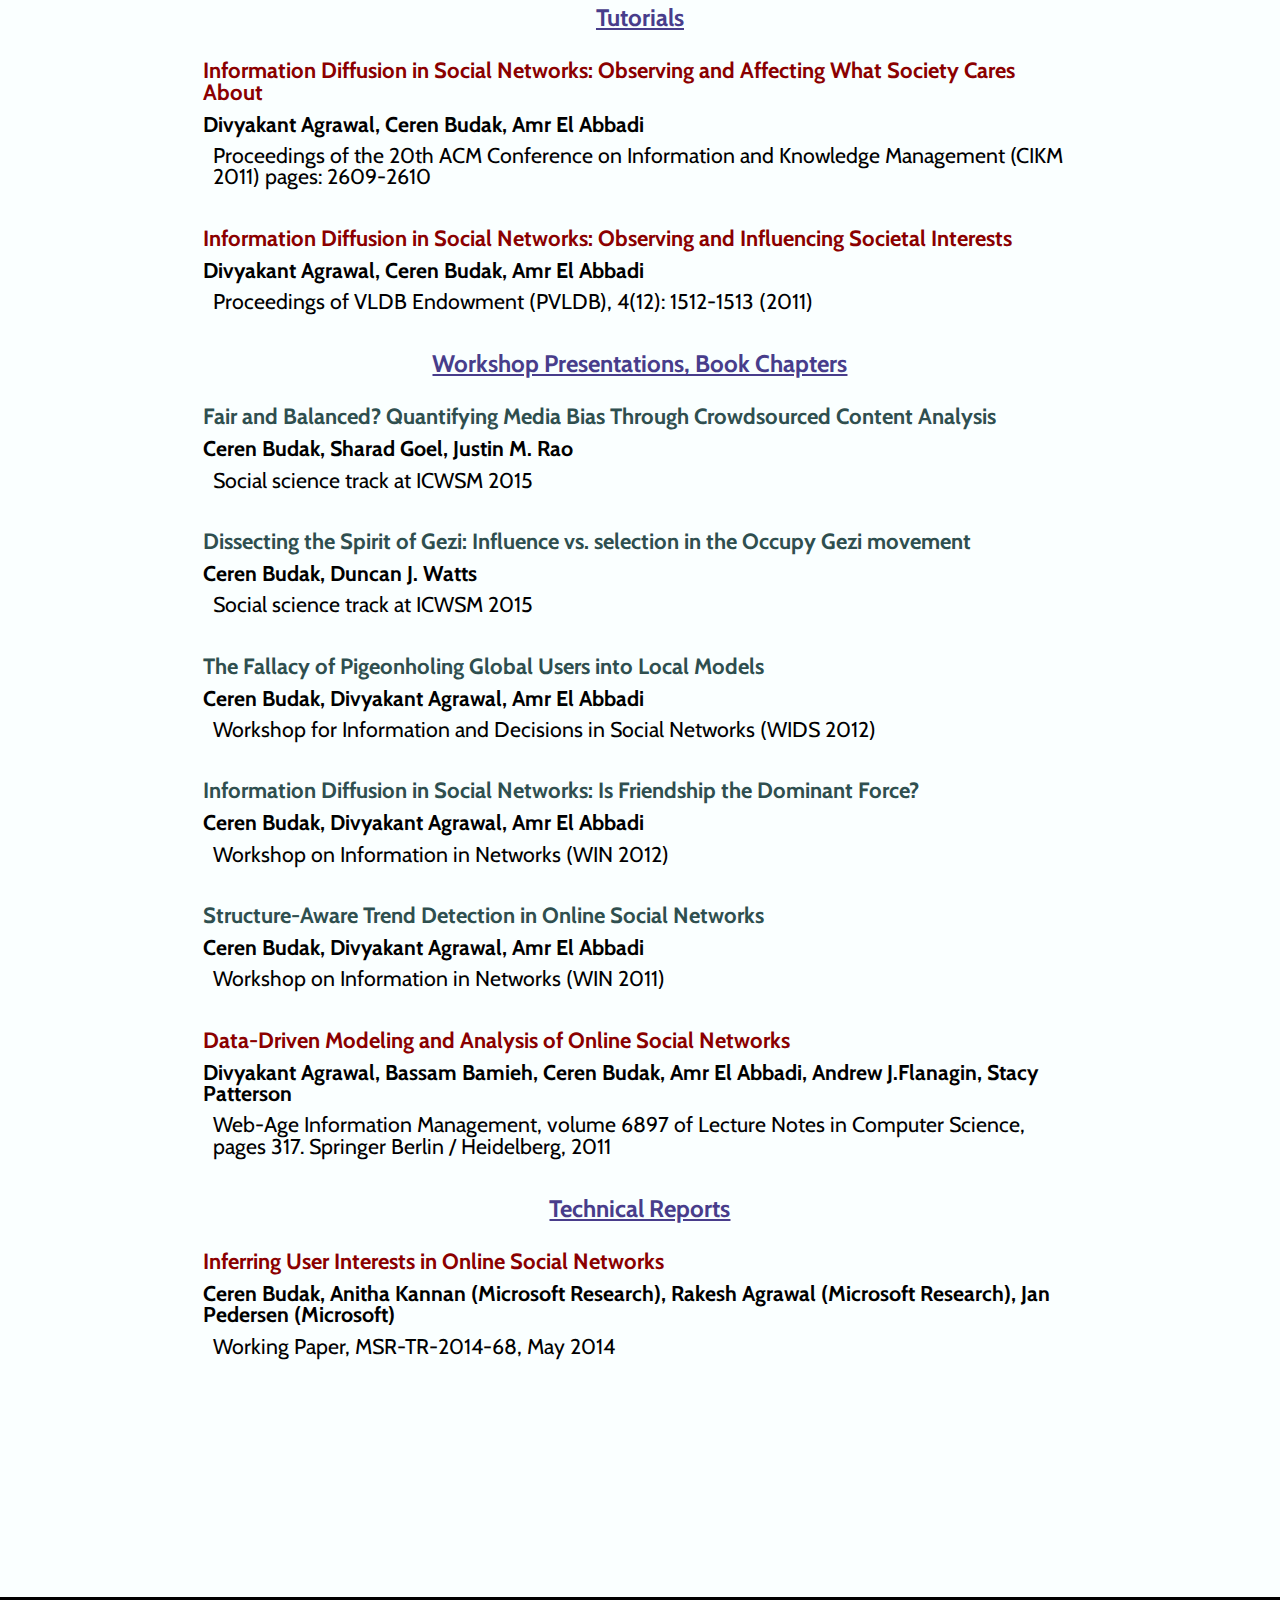
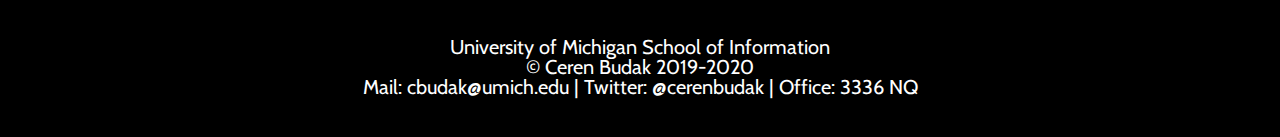
<file: publications.html>
<!DOCTYPE html>
<html lang="en" dir="ltr">
<head>
    <meta charset="utf-8">
    <meta name="viewport" content="width=device-width, initial-scale=1.0">
    <link rel="stylesheet" type="text/css" href="style/html5reset.css">
    <link rel="stylesheet" type="text/css" href="style/style.css">
    <link href="https://fonts.googleapis.com/css?family=Cabin" rel="stylesheet">
    <link href= "https://fonts.googleapis.com/css?family=Ibarra+Real+Nova&display=swap" rel="stylesheet">
    <title>Publications</title>
  </head>
<body>
    <main>
        <div class="skip"><a href="#main">Skip to Main Content</a></div>
        <div class="nav">
          <nav>
            <ul class='nav-links'>
              <li><a href="index.html">Home</a></li>
              <li><a href="projects.html">Projects</a></li>
              <li><a href="engagement.html">Engagement</a></li>
              <li><a href="publications.html" class='active-page'>Publications</a></li>
              <li><a href="cv.html">CV</a></li>

            </ul>
          </nav>
        </div>
        <div class="container">

        <header id="main">
          <h1>Ceren Budak</h1>
        </header>
        <div class = "text" >
        <h2>Published</h2>
          <h3><a target="_blank" href="./files/fakenews.pdf">What happened? The Spread of Fake News Publisher Content During the 2016 U.S. Presidential Election</a></h3>
            <h4>Ceren Budak</h4>
              <p>28th International Conference on World Wide Web (WWW'19)</p>
          <h3><a target="_blank" href="./files/blmPaper.pdf">Event-Driven Analysis of Crowd Dynamics in the Black Lives Matter Online Social Movement</a></h3>
            <h4>Hao Peng, Ceren Budak, Daniel Romero</h4>
              <p>Proc. of The Web Conference (WWW), 2019</p>
          <h3><a target="_blank" href="./files/wiki2019.pdf">Participation of New Editors After Times of Shock on Wikipedia</a></h3>
            <h4>Ark Fangzhou Zhang, Ruihan Wang, Eric Blohm, Ceren Budak, Lionel Robert, and Daniel Romero</h4>
              <p>Proc. 13th International AAAI Conference on Web and Social Media (ICWSM), 2019</p>
          <h3><a target="_blank" href="./files/communitytrip.pdf">Community-Based Trip Sharing for Urban Commuting</a></h3>
            <h4>Mohd. Hafiz Hasan, Pascal Van Hentenryck, Ceren Budak, Jiayu Chen, and Chhavi Chaudhry</h4>
              <p>In Proceedings of the 32nd AAAI Conference on Artificial Intelligence (AAAI'2018)</p>
          <h3><a target="_blank" href="./files/threading.pdf">Threading is Sticky: How Threaded Conversations Promote Comment System User Retention</a></h3>
            <h4>Ceren Budak, R. Kelly Garrett, Paul Resnick, and Julia Kamin</h4>
              <p>Proc. 21st ACM Conference on Computer-Supported Cooperative Work and Social Computing (CSCW), 2018</p>
          <h3><a target="_blank" href="./files/The_Interplay_between_Crowd_Evaluation_and_Collaborative.pdf">Crowd Development: The Interplay Between Crowd Evaluation and Collaborative Dynamics in Wikipedia</a></h3>
            <h4>Ark Fangzhou Zhang, Danielle Livneh, C. Budak, L. Robert, and D.M. Romero</h4>
              <p>Proc. 21st ACM Conference on Computer-Supported Cooperative Work and Social Computing (CSCW), 2018</p>
          <h3><a target="_blank" href="https://aaai.org/ocs/index.php/ICWSM/ICWSM17/paper/view/15559">Is Slacktivism Underrated? Measuring the Value of Slacktivists for Online Social Movements</a></h3>
            <h4>Lia Bozarth, Ceren Budak</h4>
              <p>Proceedings of the Eleventh International AAAI Conference on Web and Social Media</p>
          <h3><a target="_blank" href="https://aaai.org/ocs/index.php/ICWSM/ICWSM17/paper/view/15682">Shocking the Crowd: The Effect of Censorship Shocks on Chinese Wikipedia</a></h3>
            <h4>Ark Fangzhou Zhang, Danielle Livneh, Ceren Budak, Lionel Robert, Daniel Romero</h4>
              <p>Proceedings of the Eleventh International AAAI Conference on Web and Social Media</p>
          <h3><a target="_blank" href="./files/do-not-track.pdf">Understanding Emerging Threats to Online Advertising</a></h3>
            <h4>Ceren Budak, Sharad Goel, Justin M. Rao, Giorgos Zervas</h4>
              <p>17th ACM Conference on Economics and Computation</p>
          <h3><a target="_blank" href="https://www.aaai.org/ocs/index.php/ICWSM/ICWSM16/paper/view/13128">Measuring the Efficiency of Charitable Giving with Content Analysis and Crowdsourcing</a></h3>
            <h4>Ceren Budak, Justin M. Rao</h4>
              <p>Proceedings of the Tenth International Conference on Web and Social Media: 32-41</p>
          <h3><a target="_blank" href="https://academic.oup.com/poq/article/80/S1/250/2223443">Fair and Balanced? Quantifying Media Bias Through Crowdsourced Content Analysis</a></h3>
            <h4>Ceren Budak, Sharad Goel, Justin M. Rao</h4>
              <p>Public Opinion Quarterly (2016) 80 (S1): 250-271</p>
          <h3><a target="_blank" href="https://www.sociologicalscience.com/articles-v2-18-370/">Dissecting the Spirit of Gezi: Influence vs. selection in the Occupy Gezi movement</a></h3>
            <h4>Ceren Budak, Duncan J. Watts</h4>
              <p>Sociological Science</p>
          <h3><a target="_blank" href="https://ieeexplore.ieee.org/document/7072814?arnumber=7072814">Mind your Ps and Vs: A perspective on the challenges of big data management and privacy concerns</a></h3>
            <h4>Divyakant Agrawal, Amr El Abbadi, Vaibhav Arora, Ceren Budak, Theodore Georgiou, Hatem A. Mahmoud, Faisal Nawab, Cetin Sahin, Shiyuan Wang</h4>
              <p>BigComp 2015: 1-6</p>
          <h3><a target="_blank" href="http://www.vldb.org/pvldb/vol7/p229-budak.pdf">GeoScope: Online Detection of Geo-Correlated Information Trends in Social Networks</a></h3>
            <h4>Ceren Budak, Theodore Georgiou, Divyakant Agrawal, Amr El Abbadi</h4>
              <p>Proceedings of VLDB Endowment (PVLDB) 2014</p>
          <h3><a target="_blank" href="https://link.springer.com/chapter/10.1007%2F978-3-319-05693-7_1">Big Data in Online Social Networks: User Interaction Analysis to Model User Behavior in Social Networks</a></h3>
            <h4>Divyakant Agrawal, Ceren Budak, Amr El Abbadi, Theodore Georgiou, Xifeng Yan</h4>
              <p>DNIS 2014: 1-16</p>
          <h3><a target="_blank" href="https://dl.acm.org/citation.cfm?id=2488404">On Participation in Group Chats on Twitter</a></h3>
            <h4>Ceren Budak, Rakesh Agrawal</h4>
              <p>22nd International Conference on World Wide Web (WWW'13)</p>
          <h3><a target="_blank" href="https://ieeexplore.ieee.org/document/6413909?arnumber=6413909">Diffusion of Information in Social Networks: Is it All Local?</a></h3>
            <h4>Ceren Budak, Divyakant Agrawal, Amr El Abbadi</h4>
              <p> International Conference on Data Mining (ICDM) 2012</p>
          <h3><a target="_blank" href="http://www.vldb.org/pvldb/vol4/p646-budak.pdf">Structural Trend Analysis for Online Social Networks</a></h3>
            <h4>Ceren Budak, Divyakant Agrawal, Amr El Abbadi</h4>
              <p>Proceedings of VLDB Endowment (PVLDB), 4(10):646656, July 2011</p>
          <h3><a target="_blank" href="https://dl.acm.org/citation.cfm?id=1963499">Limiting the Spread of Misinformation in Social Networks</a></h3>
            <h4>Ceren Budak, Divyakant Agrawal, Amr El Abbadi</h4>
              <p>Proceedings of the 20th international conference on World Wide Web (WWW'11) pages 665-674, New York, NY, USA, 2011. ACM.</p>
          <h3><a target="_blank" href="https://dl.acm.org/citation.cfm?id=1964873">Where the Blogs Tip: Connectors, Mavens, Salesmen and Translators of the Blogosphere</a></h3>
            <h4>Ceren Budak, Divyakant Agrawal, Amr El Abbadi</h4>
              <p>Proceedings of the First Workshop on Social Media Analytics (SOMA'10) pages: 106-114, New York, NY, USA, 2010. ACM.</p>
          <h3><a target="_blank" href="https://dl.acm.org/citation.cfm?id=1805389">Solving Shortest Path Problems on the GPU</a></h3>
            <h4>Aydin Buluc, John R. Gilbert, Ceren Budak</h4>
              <p>Parallel Computing 36(5-6): 241-253 (2010)</p>
        <h2>Tutorials</h2>
          <h3><a target="_blank" href="https://dl.acm.org/citation.cfm?id=2064036">Information Diffusion in Social Networks: Observing and Affecting What Society Cares About</a></h3>
            <h4>Divyakant Agrawal, Ceren Budak, Amr El Abbadi</h4>
              <p>Proceedings of the 20th ACM Conference on Information and Knowledge Management (CIKM 2011) pages: 2609-2610</p>
          <h3><a target="_blank" href="http://www.vldb.org/pvldb/vol4/p1512-agrawal-tutorial6.pdf">Information Diffusion in Social Networks: Observing and Influencing Societal Interests</a></h3>
            <h4>Divyakant Agrawal, Ceren Budak, Amr El Abbadi</h4>
              <p>Proceedings of VLDB Endowment (PVLDB), 4(12): 1512-1513 (2011)</p>
        <h2>Workshop Presentations, Book Chapters</h2>
          <h3>Fair and Balanced? Quantifying Media Bias Through Crowdsourced Content Analysis</h3>
            <h4>Ceren Budak, Sharad Goel, Justin M. Rao</h4>
              <p>Social science track at ICWSM 2015</p>
          <h3>Dissecting the Spirit of Gezi: Influence vs. selection in the Occupy Gezi movement</h3>
            <h4>Ceren Budak, Duncan J. Watts</h4>
              <p>Social science track at ICWSM 2015</p>
          <h3>The Fallacy of Pigeonholing Global Users into Local Models</h3>
            <h4>Ceren Budak, Divyakant Agrawal, Amr El Abbadi</h4>
              <p>Workshop for Information and Decisions in Social Networks (WIDS 2012)</p>
          <h3>Information Diffusion in Social Networks: Is Friendship the Dominant Force?</h3>
            <h4>Ceren Budak, Divyakant Agrawal, Amr El Abbadi</h4>
              <p>Workshop on Information in Networks (WIN 2012)</p>
          <h3>Structure-Aware Trend Detection in Online Social Networks</h3>
            <h4>Ceren Budak, Divyakant Agrawal, Amr El Abbadi</h4>
              <p>Workshop on Information in Networks (WIN 2011)</p>
          <h3><a target="_blank" href="https://link.springer.com/chapter/10.1007%2F978-3-642-23535-1_3">Data-Driven Modeling and Analysis of Online Social Networks</a></h3>
            <h4>Divyakant Agrawal, Bassam Bamieh, Ceren Budak, Amr El Abbadi, Andrew J.Flanagin, Stacy Patterson</h4>
              <p>Web-Age Information Management, volume 6897 of Lecture Notes in Computer Science, pages 317. Springer Berlin / Heidelberg, 2011</p>
        <h2>Technical Reports</h2>
          <h3><a target="_blank" href="https://www.microsoft.com/en-us/research/publication/inferring-user-interests-from-microblogs/?from=http%3A%2F%2Fresearch.microsoft.com%2Fapps%2Fpubs%2Fdefault.aspx%3Fid%3D217311">Inferring User Interests in Online Social Networks</a></h3>
            <h4>Ceren Budak, Anitha Kannan (Microsoft Research), Rakesh Agrawal (Microsoft Research), Jan Pedersen (Microsoft)</h4>
              <p>Working Paper, MSR-TR-2014-68, May 2014</p>
      </div>

</div>
        <footer>
          <p>University of Michigan School of Information <br/>
            &copy; Ceren Budak 2019-2020<br/>
            Mail: cbudak@umich.edu | Twitter: @cerenbudak | Office: 3336 NQ</p>
        </footer>
        </main>
      </body>
    </html>
</file>
<file: style/style.css>
body{
    font-family:'Cabin', sans-serif;
    margin: 0;
    padding: 0;
    font-size: 16pt;
    background-color: #faffff;
  }

a{
  color: darkred;
  text-decoration: none;
}
a:hover{
  text-decoration: underline;
}
nav{
  background-color: rgb(48, 55, 103);
}

nav a{
  display: block;
  color: white;
  text-decoration: none;
  padding: 10px 50px 10px 50px;
}
nav li{
  padding: 3px;
}

nav a:hover{
  text-decoration: underline;
  background-color: rgba(255, 255, 255, .8);
  color: black;
}
h1{
  font-size: 3em;
  align-items: center;
  background-color: white;
  padding: 30px;
}
P{
padding:10px;
}

.active-page{
  background-color: white;
  color: black;
}

.skip a{
  background: rgba(255, 255, 255, .8);
  color: black;
  left: 0;
  padding: 6px;
  position: absolute;
  top: -40px;
  -webkit-transition: top 1s ease-out;
  transition: top 1s ease-out;
  z-index: 1;
}
.skip a:focus{
  top: 0px;
}

:focus{
  outline: 2px solid black;
}

.nav-links{
  padding: 20px;
  display:flex;
  align-items: center;
  flex-direction: column;
  justify-content: space-between;
  text-align: center;
}

li{
  list-style: none;
}

img{
  display: block;
  margin-left: auto;
  margin-right: auto;
  width:50%;
  padding-top: 15px;
  text-align:center;
}

iframe{
  border: 2px solid black;
  grid-column: 1/1;
  grid-row: 3;
  width: 600px;
  max-width: 80%;
  height: 400px;
  max-height: 100%;
  display: block;
  margin-left: auto;
  margin-right: auto;
  margin-top: 60px;
}

button{
  background-color: darkred;
  border: none;
  color: white;
  padding: 15px 30px;
  text-align: center;
  text-decoration: none;
  display: block;
  font-size: 18px;
  margin-left: auto;
  margin-right: auto;
  margin-top: 30px;
  margin-bottom: 60px;
}
button:hover{
  background-color: darkred;
  opacity: 0.8;
}
.container{
  padding: 20px;
  padding-bottom: 70px;
}

header{
  font-size: 15px;
  text-align:center;
}

h2{
  color: darkslateblue;
  text-decoration:underline;
  margin-top: 30px;
  text-align: center;
  font-size: 24px;
}

h3{
  color:darkslategray;
  margin-top: 30px;
  font-size: 22px;
}

h4{
  margin-top: 10px;
}
.service ul li{
  margin-top: 10px;
}
footer{
  background-color: black;
  color: white;
  text-align: center;
  padding: 30px;
}
footer p{
  font-size: 18px;
}

@media all and (min-width:720px){

  /* .container{
    display: grid;
    grid-template-rows: auto auto auto auto auto;
    grid-template-columns: 1fr 1fr;
    align-items: center;
    grid-gap: 10px;
    padding-bottom: 200px;
    } */
/*
  header{
    grid-row: 1;
  } */

  img{
    margin-left: auto;
    margin-right: auto;
    margin-top: 20px;
    margin-bottom: 20px;
    width: 50%;
  }

  nav li{
    font-size: 25px;
  }

  .profile-img{
    width: 70%;
    margin-left: auto;
    margin-right: auto;
    align-self: flex-start;
    margin-top: 20px;
  }

  .news-img{
    width: 70%;
    margin-left: auto;
    margin-right: auto;
    align-self: flex-start;

  }


  .socialmedia-img{
    width:100%;
    align-self: flex-start;
  }

  .network-img{
    width:100%;
    align-self: flex-start;
  }

  .diss-img{
    width:100%;
    align-self: flex-start;
  }

  .charity-img{
    width:100%;
    align-self: flex-start;
  }

  iframe{
    grid-column: 1/span 2;
    grid-row: 3;
    width: 600px;
    max-width: 80%;
    height: 600px;
    max-height: 100%;
    display: block;
    margin-left: auto;
    margin-right: auto;
    margin-top: 0px;
  }


  form{
    grid-column: 1/ span 2;
    grid-row: 2;
    font-size: 16px;
  }

  footer p{
    font-size: 20px;
  }

}

@media all and (min-width:1200px){

nav{
  padding: 20px;
  padding-left: 15%;
  padding-right: 15%;
}
nav p{
  font-size: 20px;
}
.nav-links{
  display:flex;
  align-items: flex-end;
  flex-direction: row;
  justify-content: space-between;
  text-align: center;
}
nav ul{
    /* display:flex; */
    font-size: 25px;
  }

.container{
  display: grid;
  grid-template-rows: auto auto auto auto auto;
  grid-template-columns: 1fr 2fr 3fr 1fr;
  align-items: center;
  grid-gap: 10px;
  padding-bottom: 200px;
  }

header{
  grid-column: 1/-1;
}

img{
  margin-left: auto;
  margin-right: auto;
  width: 70%;
  text-align: center;
  padding: 10px;
}

h2{
  grid-column:2/-1;
  grid-row:2;
}

#movements, #media, #networks, #deliberation, #charity{
  grid-column:3;
}

.profile-img{
  grid-column: 2;
  width: 100%;
  margin-top: 50px;
}

.news-img{
  grid-column: 2;
  /* grid-row: 3; */
}

.news-text{
  grid-column:3;
  /* grid-row:3; */
}

.social-text{
  grid-column:3;
  /* grid-row:3; */
}

.network-text{
  grid-column:3;
  /* grid-row:3; */
}

.diss-text{
  grid-column:3;
  /* grid-row:3; */
}

.charity-text{
  grid-column:3;
  /* grid-row:3; */
}

.socialmedia-img{
  grid-column: 2;
}

.network-img{
  grid-column:2;
}

.diss-img{
  grid-column:2;
}

.charity-img{
  grid-column:2;
}

/* iframe{
  grid-column: 2/ span 2;
  grid-row: 3;
  width: 800px;
  max-width: 100%;
  height: 1000px;
  max-height: 100%;
  margin-top: 0px;
} */

iframe{
  grid-column: 2/span 2;
  grid-row: 3;
  width: 1050px;
  max-width: 100%;
  height: 750px;
  max-height: 100%;
  display: block;
  margin-left: auto;
  margin-right: auto;
  margin-top: 0px;
}


form{
  grid-column: 2/ span 2;
  grid-row: 2;
  font-size: 16px;
}
.text {
  grid-column: 2/-2;
}




@media screen and (prefers-reduced-motion: reduce){
  html{
      scroll-behavior: auto;
  }

  .skip a{
    background: white;
    color: black;
    left: 0;
    padding: 6px;
    position: absolute;
    top: -40px;
    -webkit-transition: none !important;
    transition: none !important;
    z-index: 1;
  }

  .skip a:focus{
    top:0;
  }
</file>
